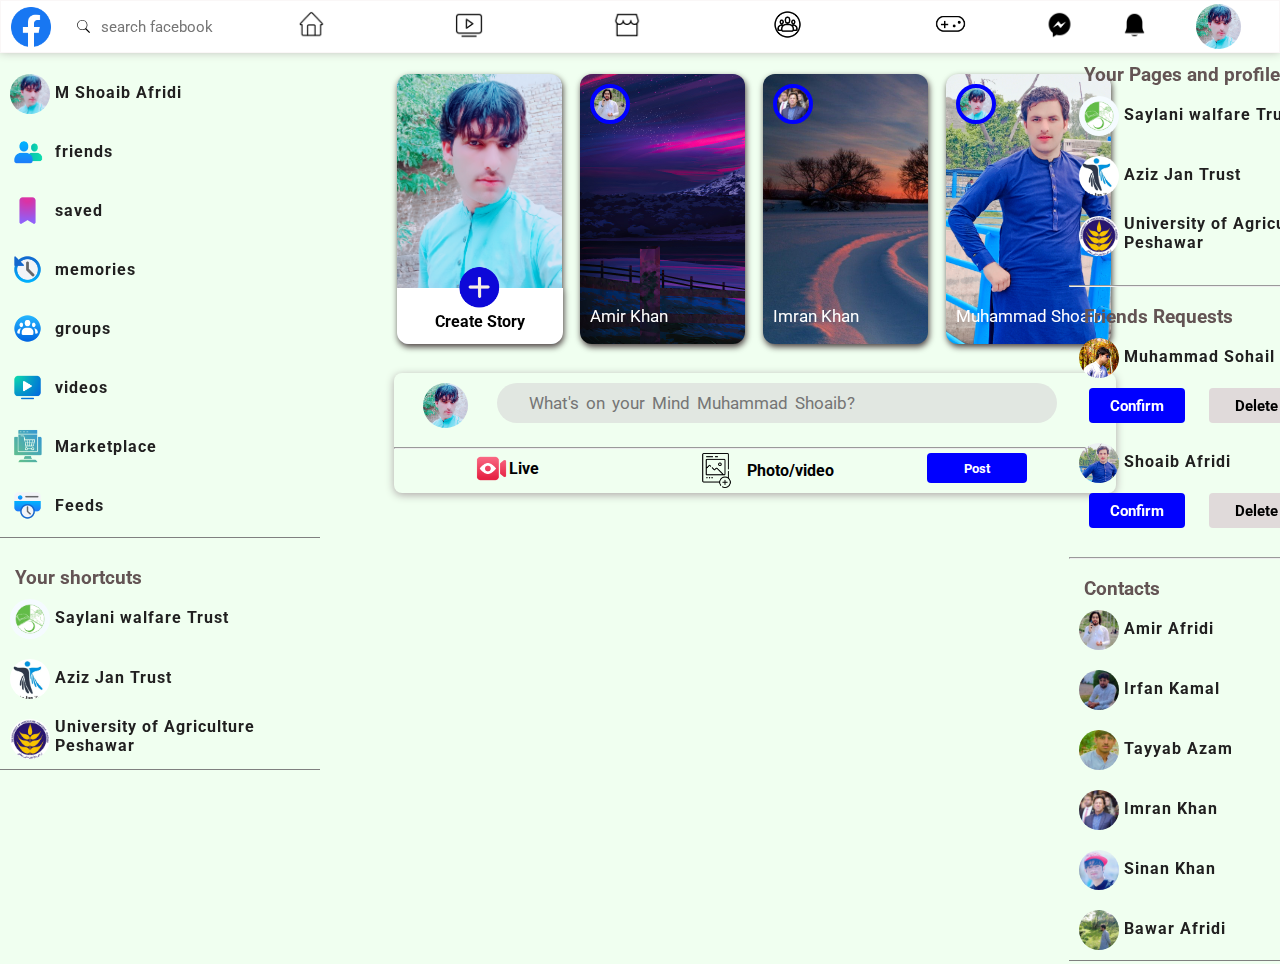
<file: index.html>
<!DOCTYPE html>
<html lang="en">
<head>
    <meta charset="UTF-8">
    <meta name="viewport" content="width=device-width, initial-scale=1.0">
    <title>facebook</title>
    
    <link rel="stylesheet" href="style.css">
</head>
<body>
    <!-- Nave bar -->
    <nav>
        <div class="logo">
            <img src="Images/pngwing.com (1).png" alt="logo" width="40" height="40"> 
            <input id="search" type="search" placeholder="search facebook"  >
        </div>
        <ul class="firstUl">
            <li><a href="#"><img src="Images/home.png" alt="home" width="30" height="30"></a></li>
            <li><a href="#"><img src="Images/video.png" alt="video" width="30" height="30"></a></li>
            <li><a href="#"><img src="Images/social-media.png" alt="social-media" width="30" height="30"></a></li>
            <li><a href="#"><img src="Images/groups.png" alt="groups" width="35" height="35"></a></li>
            <li><a href="#"><img src="Images/video-game.png" alt="video-game" width="35" height="35"></a></li>
        </ul>
        <ul class="secondUl">
            <li><a href="#"><img src="Images/messenger.png" alt="messenger" width="27" height="30"></a></li>
            <li><a href="#"><img src="Images/bell.png" alt="bell" width="27" height="30"></a></li>
            <li><div  style=" width: 45px; height: 45px; border-radius: 50%; background-image: url(Images/profile.jpg);
             background-repeat: no-repeat;background-size: cover;"></div></li>
        </ul>
    </nav>

    <!-- Main Page -->
    <!-- LeftSide -->
    <main>
        <section>
            <div class="leftSide">
                <div class="profile">
                    <ul>
                        <li><a href="https://web.facebook.com/shoaib.afridi.50951101"><div style=" width: 40px; height: 40px; border-radius: 50%; 
                        background-image: url(Images/profile.jpg); background-repeat: no-repeat;background-size: cover;"></div></a>
                            <a href="https://web.facebook.com/shoaib.afridi.50951101"><p>M Shoaib Afridi</p></a>
                        </li>
                        <li><img src="Images/friend.png" alt="friends" width="35" height="35"> <p>friends</p></li>
                        <li><img src="Images/saved.png" alt="saved" width="35" height="35"> <p>saved</p></li>
                        <li><img src="Images/memories.png" alt="memories" width="35" height="35"> <p>memories</p></li>
                        <li><img src="Images/groups (1).png" alt="groups" width="35" height="35"> <p>groups</p></li>
                        <li><img src="Images/video (1).png" alt="video" width="35" height="35"> <p>videos</p></li>
                        <li><img src="Images/online-marketplace.png" alt="Marketplace" width="35" height="35"> <p>Marketplace</p></li>
                        <li><img src="Images/feed.png" alt="Feeds" width="35" height="35"> <p>Feeds</p></li>
                    </ul>
                </div> <br>
                <div class="profile">
                    <h3>Your shortcuts</h3>
                    <ul>
                        <li><a href="https://web.facebook.com/search/top/?q=saylani%20welfare%20international%20trust"><div style=" width: 40px; height: 40px; border-radius: 50%;
                         background-image: url(Images/download\ \(1\).png); background-repeat: no-repeat;background-size: cover;"></div></a>
                            <a href="https://web.facebook.com/search/top/?q=saylani%20welfare%20international%20trust"><p>Saylani walfare Trust</p></a>

                            <li><a href="https://web.facebook.com/profile.php?id=100094604598064"><div style=" width: 40px; height: 40px; border-radius: 50%;
                             background-image: url(Images/Aziz\ jan.jpg); background-repeat: no-repeat;background-size: cover;"></div></a>
                                <a href="https://web.facebook.com/search/top/?q=saylani%20welfare%20international%20trust"><p>Aziz Jan Trust</p></a>

                                <li><a href="https://www.aup.edu.pk/"><div style=" width: 40px; height: 40px; border-radius: 50%; 
                                background-image: url(Images/Agriculture\ univesity.png); background-repeat: no-repeat;background-size: cover;"></div></a>
                                    <a href="https://www.aup.edu.pk/"><p>University of Agriculture Peshawar</p></a>
 
                    </ul>

                </div>

            </div>

            <!-- Mid Section -->
            <div class="mid">
                <div class="status">
                    <div class="boxes">
                        <div class="bottomdiv">
                            <img src="Images/story.png" alt="story" style="width: 55px; height: 50px;">
                            <p>Create Story</p>
                        </div>
                    </div>
                    <div class="boxes" style="background-image: url(Images/pxfuel\ \(7\).jpg); background-repeat: no-repeat; 
                    background-size: cover;">
                        <div class="innerbox" style="background-image: url(Images/Amir.jpg); background-repeat: no-repeat; 
                        background-size: cover;"></div>
                        <span>Amir Khan</span>
                    </div>
                    <div class="boxes" style="background-image: url(Images/pxfuel\ \(8\).jpg); background-repeat: no-repeat; background-size: cover;">
                        <div class="innerbox" style="background-image: url(Images/Imran\ khan.jpg); background-repeat: no-repeat; background-size: cover;"></div>
                        <span>Imran Khan</span>
                    </div>
                    <div class="boxes" style="background-image: url(Images/Friend\ 2.jpg); background-repeat: no-repeat; background-size: cover;">
                        <div class="innerbox" style="background-image: url(Images/profile.jpg); background-repeat: no-repeat; background-size: cover;"></div>
                        <span>Muhammad Shoaib</span>
                    </div>
                </div> <br>
                 <!-- Creat Post -->
                <div class="createpost">
                    <div class="firstdiv">
                        <div class="proimage" style="width: 45px; height: 45px; background-image: url(Images/profile.jpg); background-repeat: no-repeat;
                        background-size: cover;border-radius: 50%;" ></div>
                    <input type="text" id="writepost" placeholder="What's on your Mind Muhammad Shoaib?">
                    </div>
                    <br>
                    <hr>
                    <div class="secondDiv">
                        <img src="Images/video-stream.png" alt="live video" width="35" height="35"> <p>Live</p>
                        <div class="secondDiv">
                            <label for="UploadImage" class="fileUpload">
                                <img src="Images/picture.png" alt="Upload photo Images" width="35" height="35">
                            </label>
                            <input type="file" id="UploadImage" accept="image/jpg">
                            <p>Photo/video</p>
                            <button id="Post">Post</button>
                        </div>
                    </div>
                    <br>
                </div>

            </div>
            <!-- Right Side Section -->
            <div class="right-side">
                <div class="profile">
                    <h3>Your Pages and profiles</h3>
                    <ul>
                        <li><a href="https://web.facebook.com/search/top/?q=saylani%20welfare%20international%20trust"><div style=" width: 40px; height: 40px;
                         border-radius: 50%; background-image: url(Images/download\ \(1\).png); background-repeat: no-repeat;background-size: cover;"></div></a>
                            <a href="https://web.facebook.com/search/top/?q=saylani%20welfare%20international%20trust"><p>Saylani walfare Trust</p></a>

                            <li><a href="https://web.facebook.com/profile.php?id=100094604598064"><div style=" width: 40px; height: 40px; border-radius: 50%;
                             background-image: url(Images/Aziz\ jan.jpg); background-repeat: no-repeat;background-size: cover;"></div></a>
                                <a href="https://web.facebook.com/search/top/?q=saylani%20welfare%20international%20trust"><p>Aziz Jan Trust</p></a>

                                <li><a href="https://www.aup.edu.pk/"><div style=" width: 40px; height: 40px; border-radius: 50%; 
                                background-image: url(Images/Agriculture\ univesity.png); background-repeat: no-repeat;background-size: cover;"></div></a>
                                    <a href="https://www.aup.edu.pk/"><p>University of Agriculture Peshawar</p></a>
 
                    </ul>
                    <br><hr><br>
                    <h3>Friends Requests</h3>
                    <ul>
                        <li><a href="#"><div style=" width: 40px; height: 40px; border-radius: 50%; background-image: url(Images/Friend1.jpg); 
                        background-repeat: no-repeat;background-size: cover;"></div></a>
                            <a href="#"><p>Muhammad Sohail</p></a>
                         </li>
                         <button>Confirm</button> <button class="Delete">Delete</button>

                            <li><a href="#"><div style=" width: 40px; height: 40px; border-radius: 50%; background-image: url(Images/Friend\ 2.jpg);
                             background-repeat: no-repeat;background-size: cover;"></div></a>
                                <a href="#"><p>Shoaib Afridi</p></a>
                             </li>
                             <button>Confirm</button> <button class="Delete">Delete</button>

                    </ul>
                    <br> <hr> <br>
                    


                    <h3>Contacts</h3>
                    <ul>
                        <li><a href="#"><div style=" width: 40px; height: 40px; border-radius: 50%; background-image: url(Images/Amir.jpg);
                         background-repeat: no-repeat;background-size: cover;"></div></a>
                            <a href="#"><p>Amir Afridi</p></a>
                         </li>
                            <li><a href="#"><div style=" width: 40px; height: 40px; border-radius: 50%; background-image: url(Images/Irfan\ Kamal.jpg);
                             background-repeat: no-repeat;background-size: cover;"></div></a>
                                <a href="#"><p>Irfan Kamal</p></a>
                             </li>
                        <li><a href="#"><div style=" width: 40px; height: 40px; border-radius: 50%; background-image: url(Images/Tayyab\ Azam.jpg);
                         background-repeat: no-repeat;background-size: cover;"></div></a>
                            <a href="#"><p>Tayyab Azam</p></a>
                         </li>
                            <li><a href="#"><div style=" width: 40px; height: 40px; border-radius: 50%; background-image: url(Images/Imran\ khan.jpg); 
                            background-repeat: no-repeat;background-size: cover;"></div></a>
                                <a href="#"><p>Imran Khan</p></a>
                             </li>
                        <li><a href="#"><div style=" width: 40px; height: 40px; border-radius: 50%; background-image: url(Images/Sinan\ khan.jpg); 
                        background-repeat: no-repeat;background-size: cover;"></div></a>
                            <a href="#"><p>Sinan Khan</p></a>
                         </li>
                            <li><a href="#"><div style=" width: 40px; height: 40px; border-radius: 50%; background-image: url(Images/Bawar\ Afridi.jpg); 
                            background-repeat: no-repeat;background-size: cover;"></div></a>
                                <a href="#"><p>Bawar Afridi</p></a>
                             </li>
                         
                </div>

            </div>
        </section>
        
    </main>


    <script src="script2.js"></script>

    
</body>
</html>
</file>
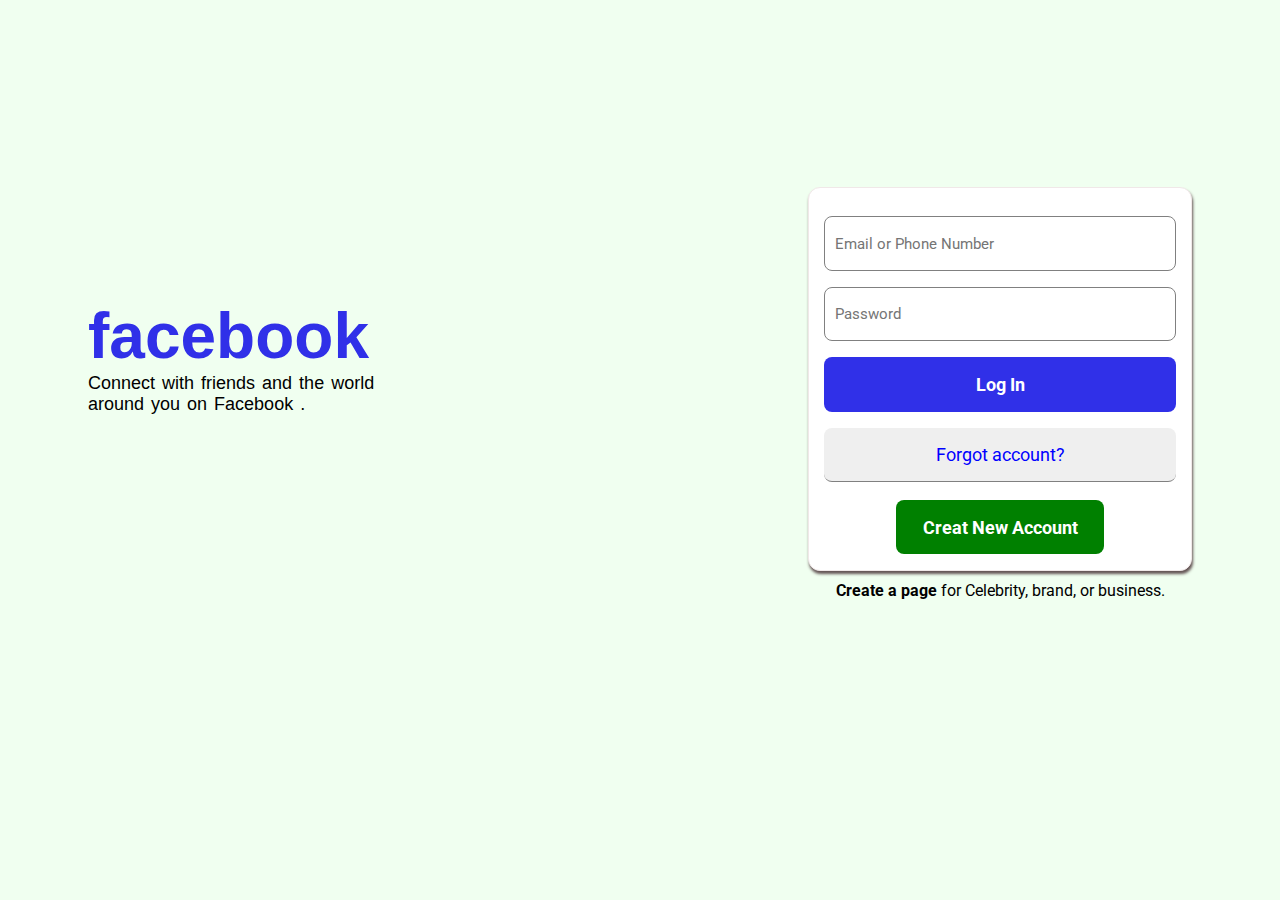
<file: login.html>
<!DOCTYPE html>
<html lang="en">
<head>
    <meta charset="UTF-8">
    <meta name="viewport" content="width=device-width, initial-scale=1.0">
    <title>facebook login</title>
    <link rel="stylesheet" href="style.css">
</head>
<body>
    <div class="container">
        <div class="facebook">
            <h3>facebook</h3>
            <p>Connect with friends and the world <br> 
            around you on Facebook .</p>
        </div>
        <div class="loginForm">
            <input type="text" id="num" placeholder="Email or Phone Number"> <br>
            <input type="password" id="password" placeholder="Password">  <br>
            <button id="login">Log In</button> <br> 
            <button id="forgot">Forgot account?</button> <br>
            <button id="creatNew">Creat New Account</button> <br> <br>
            <p><b>Create a page </b>for Celebrity, brand, or business.</p>
    
        </div>

    </div>
    <script src="script.js"></script>
</body>
</html>
</file>
<file: style.css>
@import url('https://fonts.googleapis.com/css2?family=Roboto:ital,wght@0,100;0,300;0,400;0,500;0,700;0,900;1,100;1,300;1,400;1,500;1,700;1,900&display=swap');
*{
    margin: 0;
    padding: 0;
    box-sizing: border-box;
    /* font-family:'Segoe UI', Tahoma, Geneva, Verdana, sans-serif */
    font-family: "Roboto", sans-serif;
    
}
/* Login Page Style */
.container{
    width: 100%;
    height: 90vh;
    /* border: 2px solid red; */
    display: flex;
    justify-content: center;
    align-items:center;
    gap: 10rem;
    padding-bottom: 4%;
}
.facebook{
    width: 35rem;
    height: 160px;
    /* border: 1px solid red; */
    text-align: justify;
    
}
.facebook h3{
    font-size: 4rem;
    color: rgb(48, 48, 232);
    font-family:'Segoe UI', Tahoma, Geneva, Verdana, sans-serif;

}
.facebook p{
    font-size: 18px;
    word-spacing: 2px;
    font-family:'Segoe UI', Tahoma, Geneva, Verdana, sans-serif;
}
.loginForm{
    width: 24rem;
    height: 24rem;
    border: 1px solid rgb(240, 232, 232);
    padding-top: 20px;
    border-radius: 12px;
    /* filter: drop-shadow(1px 3px 3px #635454); */
    box-shadow: 1px 3px 3px #635454;
}
.loginForm{
    text-align: center;
    background-color: #fff;
   
}
.loginForm input{
    width: 22rem;
    height: 3.4rem;
    margin: 8px;
    font-size: 15px;
    padding-left: 10px;
    border: 0.5px solid gray;
    outline: none;
    border-radius: 8px;
    transition: 0.5ms;
}
.loginForm input:focus{
    border:2px solid blue;
    transition: 0.5ms;
}
.loginForm button{
    width: 22rem;
    height: 3.4rem;
    margin: 8px;
    font-size: 15px;
    border: 0.5px solid gray;
    outline: none;
    border-radius: 8px;
    cursor: pointer;
}
.loginForm #login{
    background-color:rgb(48, 48, 232);
    color: white;
    font-size: 18px;
    font-weight: bold;
    border: none;
}
.loginForm #forgot{
    border: none;
    border-bottom:0.5px solid gray ;
    font-size: 18px;
    color: blue;
}
.loginForm #creatNew{
    margin-top: 10px;
    height: 3.4rem;
    width: 13rem;
    background-color: green;
    color: white;
    font-weight: bold;
    font-size: 18px;
    border: none;
}

/* Main Page Style */
body{
    background-color:Honeydew;
}

nav {
    width: 100%;
    height: 53px;
    border: 1px solid rgb(250, 247, 247);
    display: flex;
    background-color: #fff;
    justify-content: space-between;
    align-items: center;
    padding-right: 3%;
    position: fixed;
    box-shadow: 0px -2px 10px #aea8a8;
    z-index: 5; 
}
nav .logo{
    position: relative;
    display: flex;
    align-items: center;
    justify-content: space-between;
    gap: 20px;
    margin-left: 10px;
}
nav .logo input {
    position: relative;
    width: 180px;
    height: 30px;
    border-radius: 20px;    
    background-color: Honeydew;
    font-size: 15px;
    padding-left: 30px; 
    outline: none;
    border: none;
    background: transparent url(Images/icons8-search.svg) no-repeat 5px center;
    background-size: 15px;
}

nav .logo input:focus {
    background-image: none; 
}                       
nav ul{
    position: relative;
    list-style: none;
    display: flex;
    align-items: center;
}
nav .firstUl{
    gap: 8rem;
    margin-right: 2rem;
}
nav .secondUl{
    gap: 3rem;
}

section {
    width: 100%;
    height: 100vh;
    position: relative;
    top: 54px;
    display: flex;
    justify-content: space-between;
    align-items: flex-start;
}
.leftSide {
    width: 20rem;
    height: 100dvh;
    position: fixed;
    z-index: 1; /
}




/* Mid Section */
.mid{
    position: relative;
    left: 29.5%;
    margin-top: 10px;
    margin-right: 20px;
    width: 47rem;
    height: 100vh;
    /* border: 1px solid blue; */

}
.mid .status{
    padding: 10px;
    position: relative;
    width: 47rem;
    height: 290px;
    /* border: 1px solid red; */
    display: flex;
    justify-content: space-around;
}
.status .boxes{
    position: static;
    width: 165px;
    height: 270px;
    /* border: 1px solid green; */
    border-radius: 12px;
    filter: drop-shadow(1px 3px 3px #4b4141);
    cursor: pointer;

    
}
.boxes .innerbox{
    position: relative;
    top: 10px;
    left: 10px;
    width: 40px;
    height: 40px;
    border: 4px solid blue;
    border-radius: 50%;
}
.status span{
    text-align: center;
    color: white;
    font-size: 17px;
    position: relative;
    top: 12rem;
    left: 10px;
    font-family: "Roboto", sans-serif;
}
.status .boxes:first-child{
    background-image: url(Images/profile.jpg);
    background-repeat: no-repeat;
    background-size: cover;
}
.status .boxes .bottomdiv{
    position: relative;
    text-align: center;
    padding-top: 24px;
    top: 13.4rem;
    width: 166px;
    height: 56px;
    border-bottom-left-radius: 12px;
    border-bottom-right-radius: 12px;
    background-color: white;
    color: black;
    font-family: "Roboto", sans-serif;
    font-weight: bold;
}
.status .boxes .bottomdiv img{
    position: absolute;
    left: 3.5rem ;
    bottom: 2rem;

}
.mid .createpost #writepost{
    width: 35rem;
    height: 40px;
    border-radius: 35px;
    background-color: rgb(225, 231, 225);
    padding-left: 2rem;
    word-spacing: 3px;
    font-size: 17px;
    border: none;
    outline: none;
}
.mid .createpost{
    padding-top: 10px;
    padding-right: 30px;
    position: relative;
    left: 16px;
    width: 96%;
    height: 120px;
    /* border: 2px solid red; */
    border-radius: 8px;
    box-shadow: 0px 2px 8px #aea8a8;
   

}
.mid .createpost .firstdiv{
    height: 40px;
    /* border: 0.5px solid blue; */
    position: relative;
    display: flex;
    align-items: flex-start;
    justify-content: space-evenly;
    margin-bottom: 5px;

}
.mid .createpost .secondDiv{
    width:80%;
    height: 40px;
    /* border: 0.5px solid blue; */
    margin-left: 5rem;
    margin-top: 2px;
    display: flex;
    align-items: flex-start;
    justify-content: space-between;
    
}
.mid .createpost .secondDiv p{
    transform: translateY(40%); 
    margin-right: 5rem;
    font-weight: bold;
}
.secondDiv button{
    width: 100px;
    height: 30px;
    font-weight: bold;
    border-radius: 4px;
    border: none;
    background-color: blue;
    color: white;
    cursor: pointer;

}
.secondDiv #UploadImage{
    display: none;
}
.secondDiv label {
    cursor: pointer;
}
.uploadDoc{
    width: 45rem;
    height: 25rem;
    border-radius: 8px;
    padding-top: 10px;
    padding-left: 25px;
    margin-bottom: 25px; 
    box-shadow: 0px 2px 8px #aea8a8;
    background-repeat: no-repeat;
    background-size: cover;

}

.proImage{
    width: 45px;
    height: 45px;
    border-radius: 50%;
    background-image: url(Images/profile.jpg);
    background-repeat: no-repeat;
    background-size: cover;
    border: 1px solid white;
}

/* Right Side */
.right-side{
    width: 20rem;
    height: 100dvh;
    position: fixed;
    left: 83.5%;
    z-index: 1;
}
.leftSide .profile{
    margin: 10px 0px 0px -0px;
    /* width: 250px; */
    /* height: 60vh; */
    display: flex;
    flex-direction: column;
    border-bottom: 1px solid gray;
    
}
.profile h3{
    color: #635454;
}
.leftSide .profile ul li{
    list-style: none;
    position: relative; 
    padding: 10px;
    cursor: pointer;
    width: 20rem;
    border-radius: 12px;
    
}
.leftSide .profile ul li:hover{
    background-color:  rgb(230, 230, 224);
}
.profile p {
    font-weight: bold;
    position: absolute; 
    top: 48%;
    left: 55px; 
    transform: translateY(-55%); 
    color: rgb(33, 32, 32);
    cursor: pointer;
    font-family: "Roboto", sans-serif;
    letter-spacing: 1px;
}
.profile h3{
    margin-left: 15px;
    font-family: "Roboto", sans-serif;
}
.right-side .profile{
    margin: 10px 0px 0px -0px;
    display: flex;
    flex-direction: column;
    border-bottom: 1px solid gray;
}
.right-side .profile ul li{
    list-style: none;
    position: relative; 
    padding: 10px;
    cursor: pointer;
}
.right-side .profile ul li:hover{
    background-color:  rgb(230, 230, 224);
}
.right-side .profile button{
    margin: 0px 0px 10px 20px;
    width: 6rem;
    height: 35px;
    border: none;
    border-radius: 4px;
    background-color: blue;
    font-size: 15px;
    color: white;
    font-weight: bold;
    cursor: pointer;
}
.right-side .profile .Delete{
    color: black;
    background-color: rgb(224, 218, 218);
}
</file>
